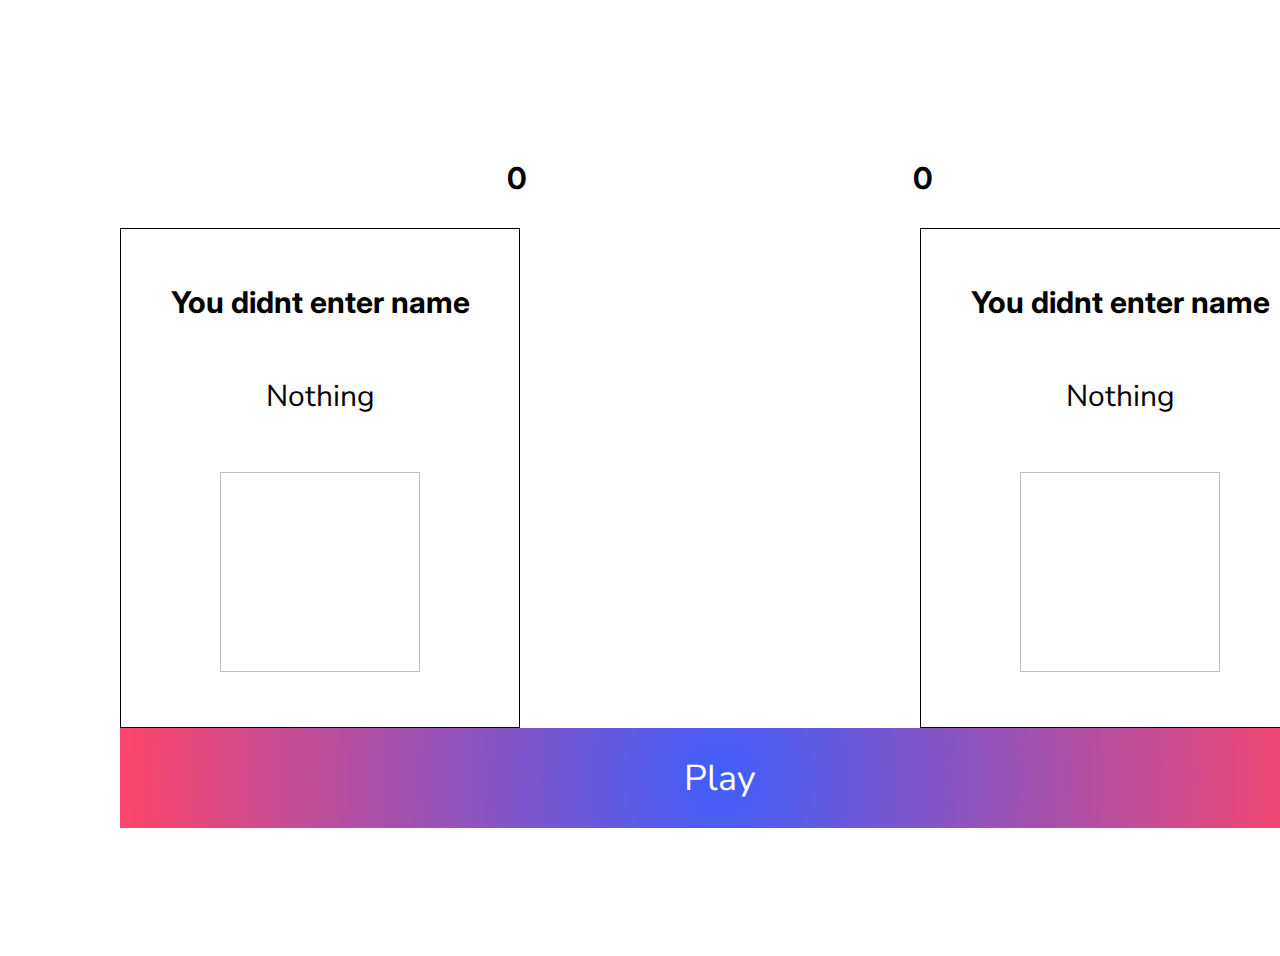
<file: index.html>
<!DOCTYPE html>
<html lang="en">
<head>
    <meta charset="UTF-8">
    <meta http-equiv="X-UA-Compatible" content="IE=edge">
    <meta name="viewport" content="width=device-width, initial-scale=1.0">
    <link rel="apple-touch-icon" sizes="180x180" href="/Images/apple-touch-icon.png">
    <link rel="icon" type="image/png" sizes="32x32" href="/Images/favicon-32x32.png">
    <link rel="icon" type="image/png" sizes="16x16" href="/Images/favicon-16x16.png">
    <link rel="manifest" href="/Images/site.webmanifest">
    <title>Игра в кости</title>
    <link rel="stylesheet" href="style.css">
</head>
<body>
    <div class="container">
        <div class="box">
            <h1 class="one">0</h1>
            <h1 class="two">0</h1>
        </div>
        <ul class="list">
            <li class="player">
                <h1 class="name1">
                    You didnt enter name
                </h1>
                <p class="score1">
                    Nothing
                </p>
               
                <img class="cube1" width="200" height="200">
                <img src="./Images/hooray.gif"  id="win1" width="300" height="220">
            </li>
            <li class="equal" style="display:none;">
                <img class="img" src="/Images/equal.png">
            </li>
            <li class="player">
                <h1 class="name2">
                    You didnt enter name
                </h1>
                <p class="score2">
                    Nothing
                </p>
                
                <img class="cube2" width="200" height="200">
                <img src="./Images/hooray.gif"  id="win2" width="300" height="220">
            </li>
        </ul>
        <button class="btn">
            Play
        </button>
    </div>
    <script src="/script.js"></script>
</body>
</html>
</file>
<file: style.css>
@import url('https://fonts.googleapis.com/css2?family=Inter&family=Nunito+Sans&display=swap');

*{
    margin: 0;
    padding: 0;
    box-sizing: border-box;
    list-style: none;
}
.container{
    margin: 10% auto;
    padding: 0 20px;
    width: 1440px;
    display: flex;
    flex-direction: column;
    align-items: center;
    justify-content: space-evenly;
}
.box{
    width: 1200px;
    display: flex;
    align-items: center;
    justify-content: space-evenly;
    height: 100px;
}
.box h1 {
    font-size: 30px;
    font-family: "Inter";
}
.list{
    width: 1200px;
    height: 500px;
    display: flex;
    align-items: center;
    justify-content: space-between;
}
.player{
    width: 400px;
    height: 500px;
    border: 1px solid;
    display: flex;
    flex-direction: column;
    align-items: center;
    justify-content: space-evenly;
}
.player h1{
    font-size: 30px;
    font-family: "Inter";

}
.player p{
    font-size: 30px ;
    font-family: "Nunito Sans";
}
.btn{
    width: 1200px;
    height: 100px;
    font-size: 36px;
    background: rgb(63,94,251);
    background: radial-gradient(circle, rgba(63,94,251,1) 0%, rgba(252,70,107,1) 100%);
    border: none;
    color: #fff;
    font-family: "Nunito Sans" ;
}
.btn:hover{
    transition: 0.1s;
    scale: 0.95;
    background: rgb(131,58,180);
    background: linear-gradient(90deg, rgba(131,58,180,1) 0%, rgba(253,29,29,1) 50%, rgba(252,176,69,1) 100%);
}
.btn:active{
    transition: 0.1s;
    scale: 1.05;
    background: rgb(129,0,255);
    background: linear-gradient(59deg, rgba(129,0,255,1) 12%, rgba(255,171,0,1) 90%);
}
#win1{
    display: none;
}
#win2{
    display: none;
}
</file>
